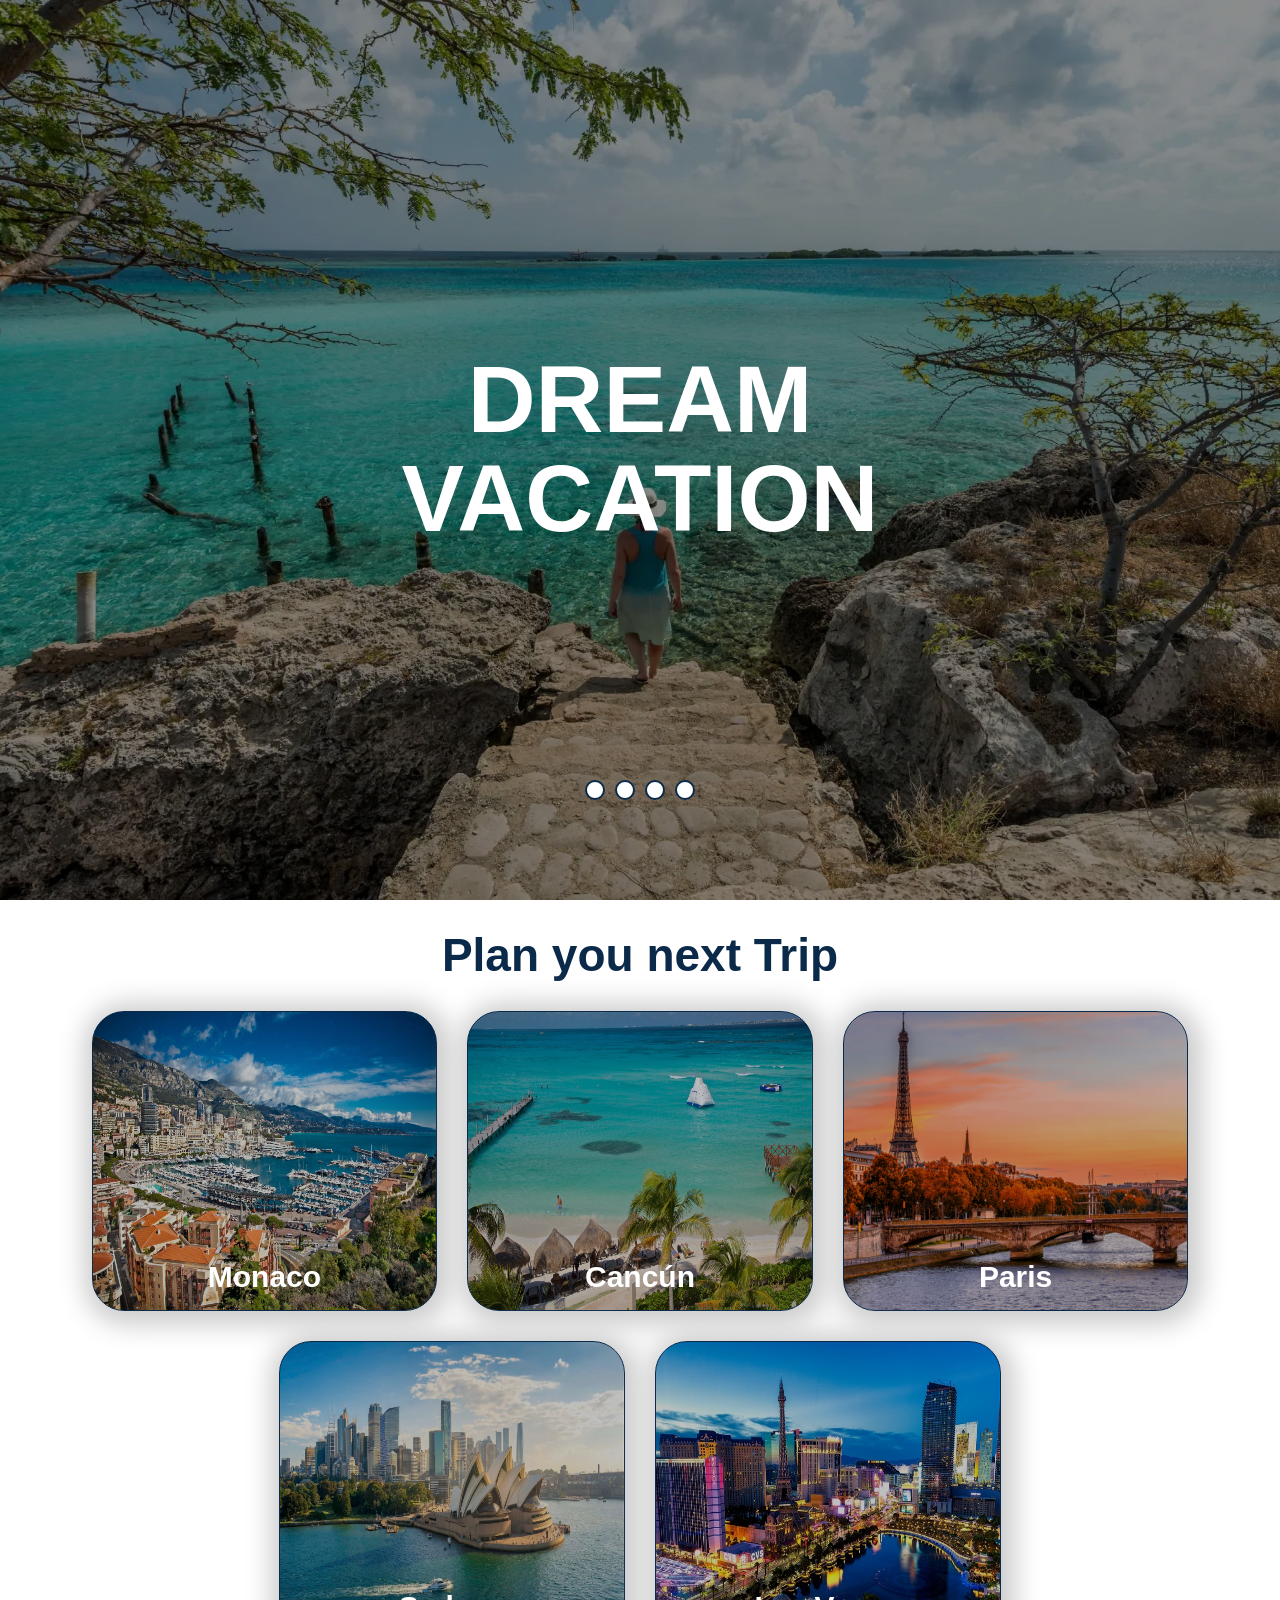
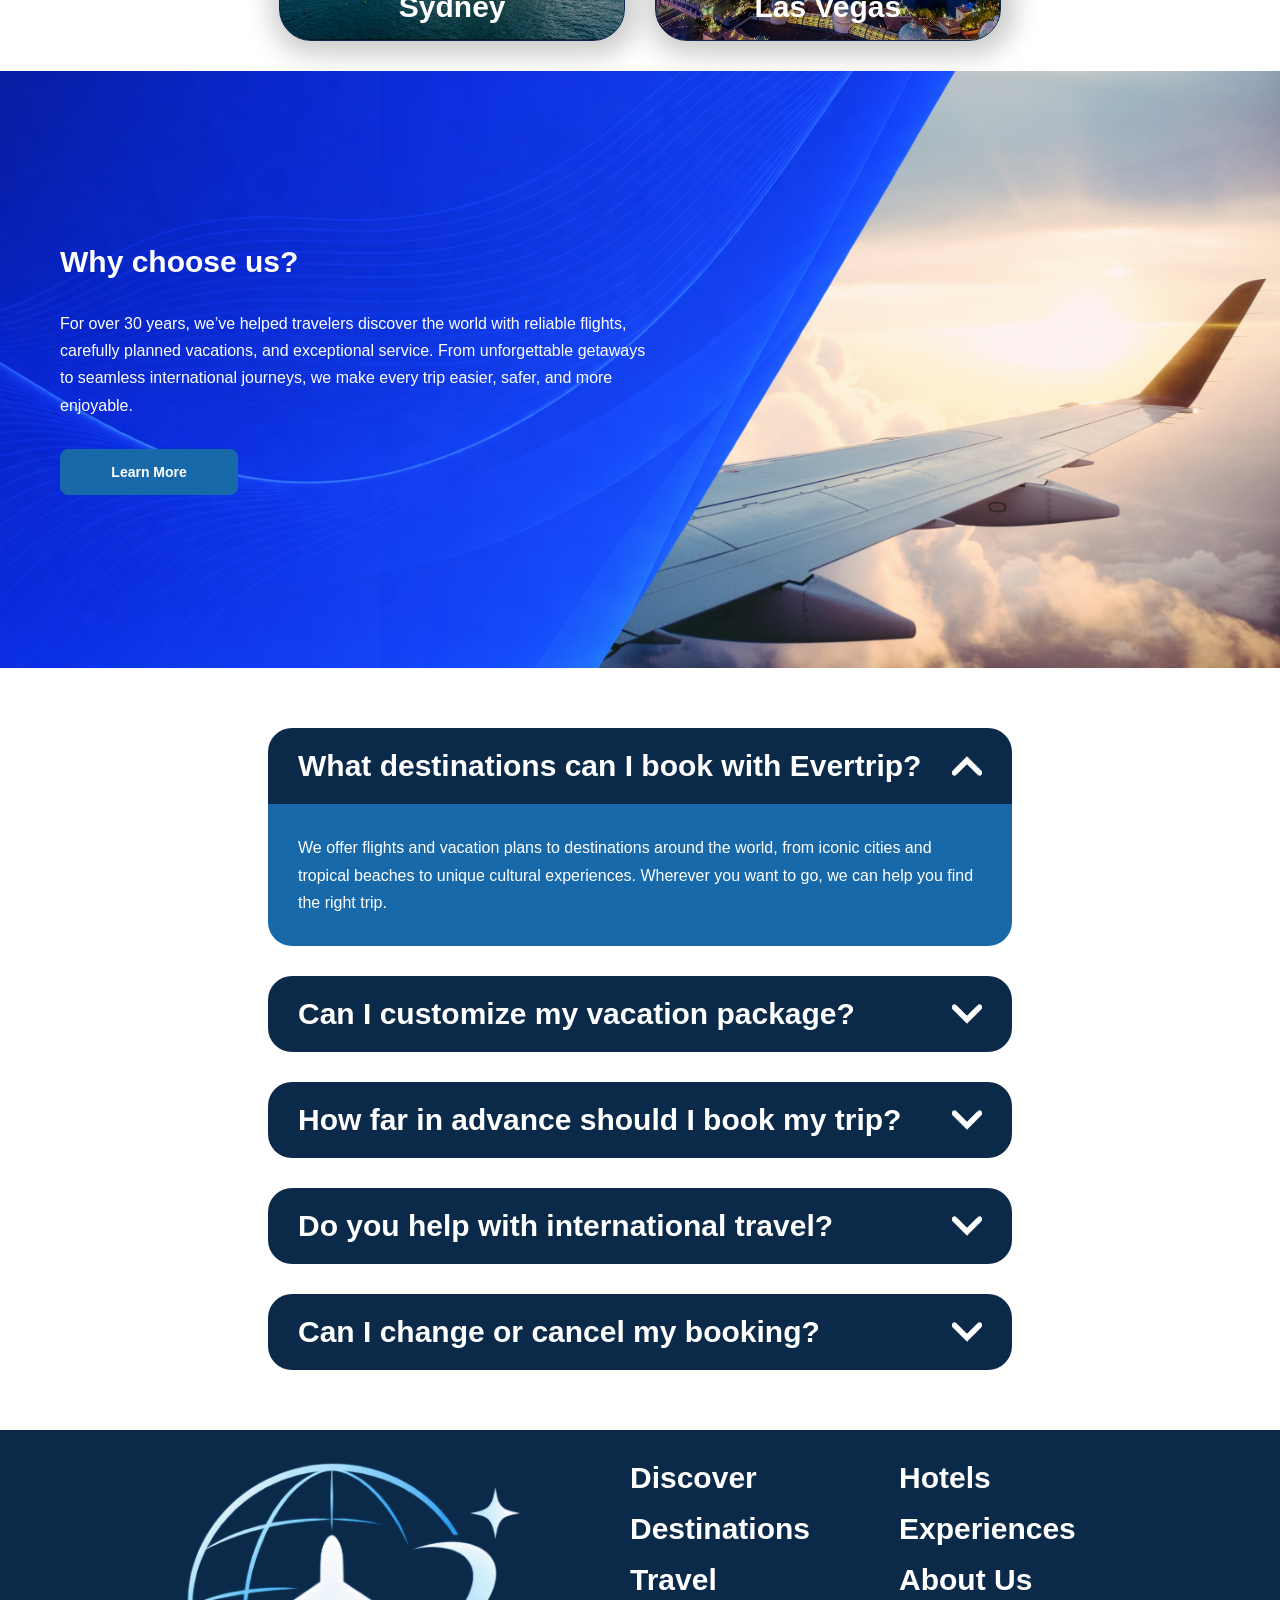
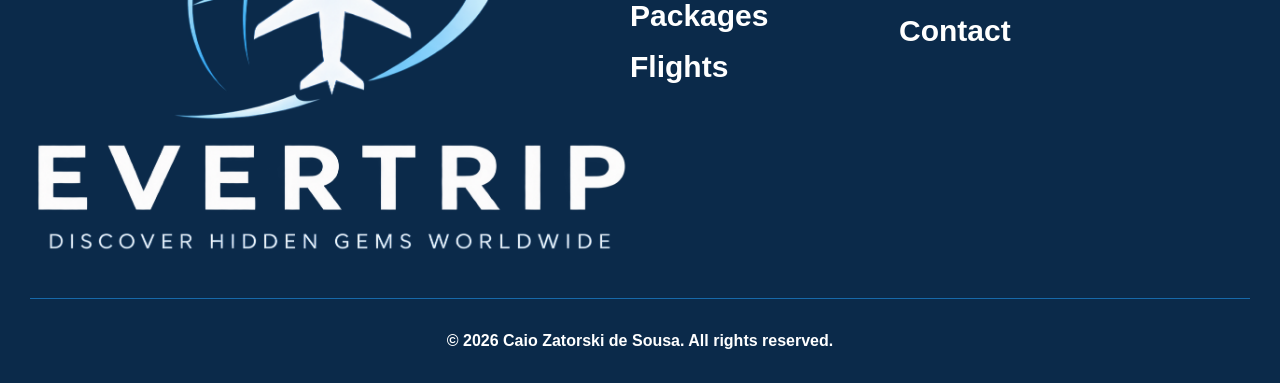
<file: Evertrip/index.html>
<!DOCTYPE html>
<html lang="en">
<head>
  <meta charset="UTF-8">
  <meta name="viewport" content="width=device-width, initial-scale=1.0">
  <title>Evertrip</title>
  <link rel="stylesheet" href="style/style.css">
  <link rel="stylesheet" href="style/home.css">
</head>
<body>

  <div class="hero-section">
      <div class="hero-content">
          <h1>Dream Vacation</h1>
      </div>
      <div class="slider_tabs">

          <input type="radio" name="slider" id="slider1" checked>
          <input type="radio" name="slider" id="slider2">
          <input type="radio" name="slider" id="slider3">
          <input type="radio" name="slider" id="slider4">

          <div class="hero_backgrounds">
              <div class="hero-slider-1"></div>
              <div class="hero-slider-2"></div>
              <div class="hero-slider-3"></div>
              <div class="hero-slider-4"></div>
              <div class="hero-slider-1"></div>
          </div>

          <div class="labels">
              <label for="slider1"></label>
              <label for="slider2"></label>
              <label for="slider3"></label>
              <label for="slider4"></label>
          </div>
      </div>
  </div>

  <main>
    <div class="next-trip-section">
        <h2>Plan you next Trip</h2>
        <div class="grid-section">
            <div class="content-box monaco">
                <a href="#">
                    <h3>Monaco</h3>
                </a>
            </div>
            <div class="content-box cancun">
                <a href="#">
                    <h3>Cancún</h3>
                </a>
            </div>
            <div class="content-box paris">
                <a href="#">
                    <h3>Paris</h3>
                </a>
            </div>
        </div>
        <div class="grid-section">
            <div class="content-box sydney">
                <a href="#">
                    <h3>Sydney</h3>
                </a>
            </div>
            <div class="content-box lasvegas">
                <a href="#">
                    <h3>Las Vegas</h3>
                </a>
            </div>
        </div>
    </div>
    <div class="blue-section">
        <div class="left-content">
            <div class="text-area">
                <h3>Why choose us?</h3>
                <p>For over 30 years, we’ve helped travelers discover the world 
                    with reliable flights, carefully planned vacations, and 
                    exceptional service. From unforgettable getaways to seamless 
                    international journeys, we make every trip easier, safer, and 
                    more enjoyable.
                </p>
                <button class="btn btn-primary">Learn More</button>
            </div>
        </div>
        <div class="right-content">
            <img src="/Evertrip/assets/airport.jpg">
        </div>
    </div>
  </main>

  <div class="faq-section">
        <div class="main-area-faq">

            <div class="faq-container">
                <div class="faq-heading">
                    <h3>What destinations can I book with Evertrip?</h3>
                    <img src="/Evertrip/assets/arrow-down.svg">
                </div>
                <div class="faq-content active">
                    <p>We offer flights and vacation plans to destinations around the world, 
                        from iconic cities and tropical beaches to unique cultural 
                        experiences. Wherever you want to go, we can help you find the 
                        right trip.
                    </p>
                </div>
            </div>

            <div class="faq-container">
                <div class="faq-heading">
                    <h3>Can I customize my vacation package?</h3>
                    <img src="/Evertrip/assets/arrow-down.svg">
                </div>
                <div class="faq-content">
                    <p>Absolutely. Our vacation plans can be tailored to fit your preferences, 
                        schedule, and budget. Choose your destination, activities, 
                        accommodation, and more to create a trip that feels right for 
                        you.
                    </p>
                </div>
            </div>

            <div class="faq-container">
                <div class="faq-heading">
                    <h3>How far in advance should I book my trip?</h3>
                    <img src="/Evertrip/assets/arrow-down.svg">
                </div>
                <div class="faq-content">
                    <p>We recommend booking as early as possible, especially for popular 
                        destinations and travel seasons. Planning ahead gives you more 
                        options and can help you find better prices and availability.
                    </p>
                </div>
            </div>

            <div class="faq-container">
                <div class="faq-heading">
                    <h3>Do you help with international travel?</h3>
                    <img src="/Evertrip/assets/arrow-down.svg">
                </div>
                <div class="faq-content">
                    <p>Yes. We can help you plan international trips, including flights, 
                        accommodations, and vacation packages. Our goal is to make 
                        traveling abroad as simple and stress-free as possible.
                    </p>
                </div>
            </div>

            <div class="faq-container">
                <div class="faq-heading">
                    <h3>Can I change or cancel my booking?</h3>
                    <img src="/Evertrip/assets/arrow-down.svg">
                </div>
                <div class="faq-content">
                    <p>Changes and cancellations depend on the specific flight, hotel, 
                        or package you booked. Our team can guide you through the 
                        available options and help you find the best solution for 
                        your trip.
                    </p>
                </div>
            </div>
        </div>
    </div>

    <footer>
            <div class="footer-main">
                <div class="left-content-footer">
                    <a href="#">
                        <img src="/Evertrip/assets/logo.png">
                    </a>
                </div>
                <div class="right-content-footer">
                    <div class="menu-footer">
                        <div>
                            <a href="#">
                                <h3>Discover</h3>
                            </a>
                            <a href="#">
                                <h3>Destinations</h3>
                            </a>
                            <a href="#">
                                <h3>Travel Packages</h3>
                            </a>
                            <a href="#">
                                <h3>Flights</h3>
                            </a>
                        </div>
                        <div>
                            <a href="#">
                                <h3>Hotels</h3>
                            </a>
                            <a href="#">
                                <h3>Experiences</h3>
                            </a>
                            <a href="#">
                                <h3>About Us</h3>
                            </a>
                            <a href="#">
                                <h3>Contact</h3>
                            </a>
                        </div>
                    </div>
                </div>
            </div>
            <div>
                <div class="span-line-footer"></div>
                <div class="copyright">
                    <h4>© 2026 Caio Zatorski de Sousa. All rights reserved.</h4>
                </div>
            </div>
        </footer>

  </div>

  
  <script src="/Evertrip/scripts/hero-carrosel.js"></script>
  <script src="/Evertrip/scripts/faq.js"></script>

</body>
</html>
</file>
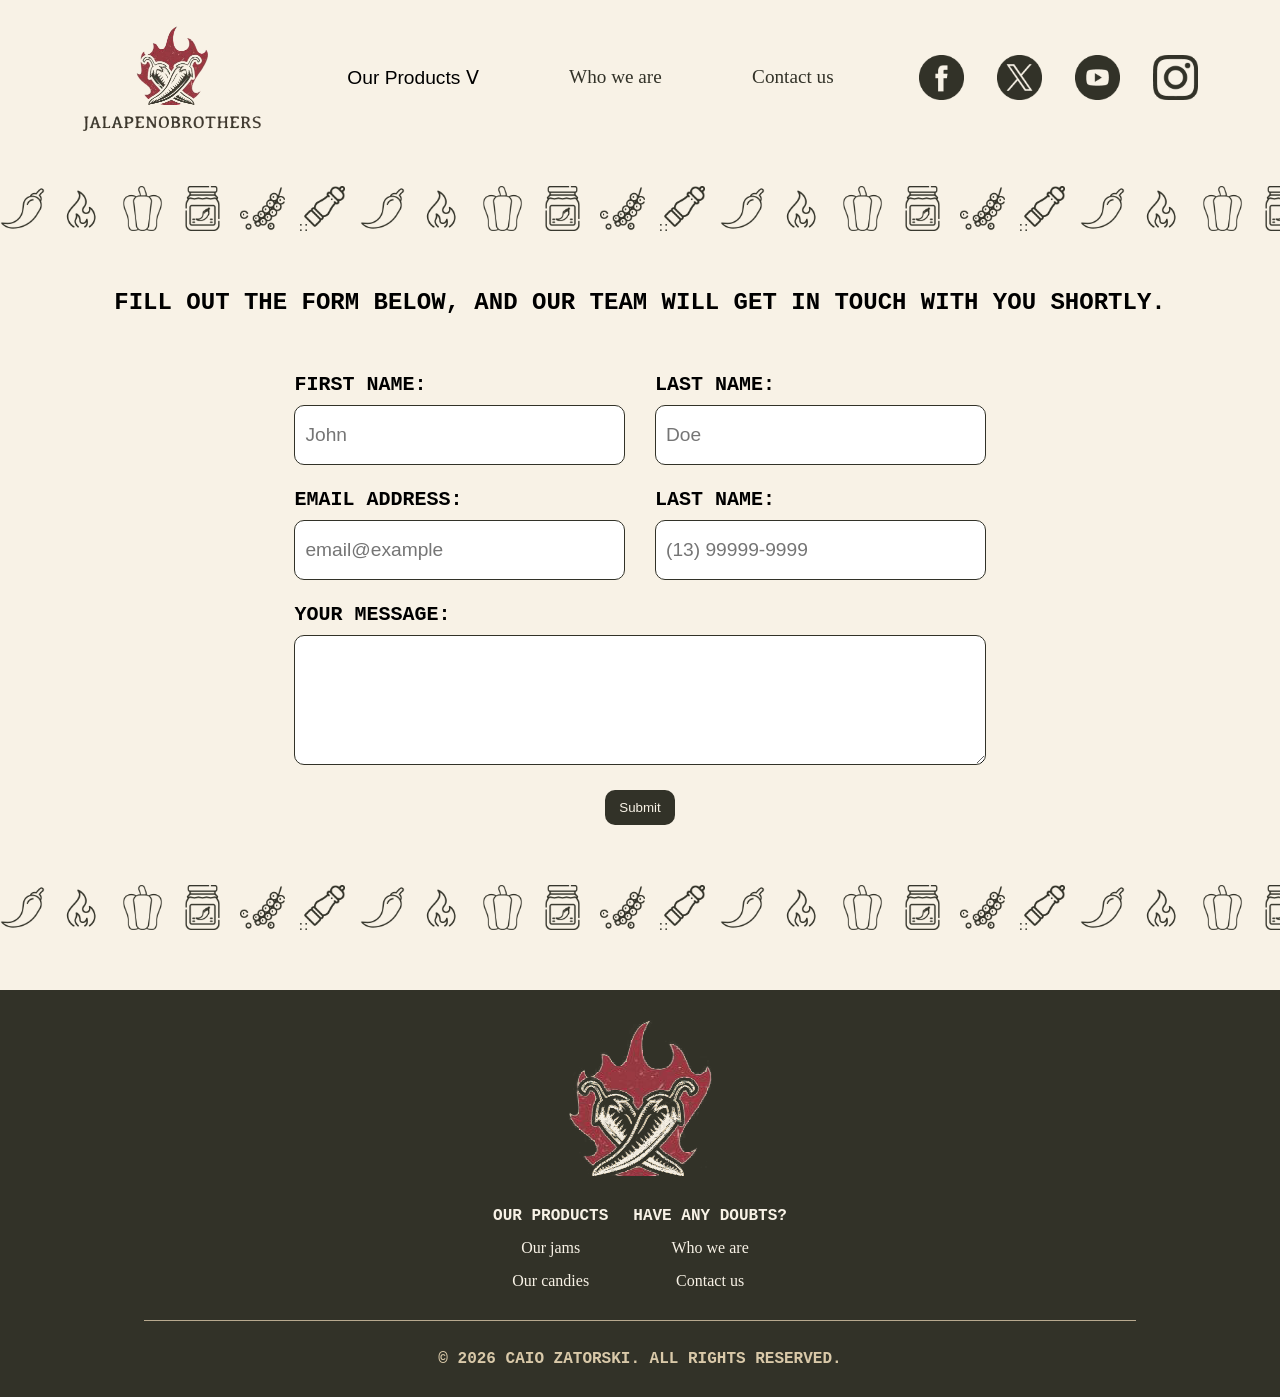
<file: JalapenoBrothers/contact.html>
<!DOCTYPE html>
<html lang="en">
<head>
  <meta charset="UTF-8">
  <meta name="viewport" content="width=device-width, initial-scale=1.0">
  <title>Contact us</title>
  <link rel="stylesheet" href="./style/style.css">
  <link rel="stylesheet" href="./style/contact.css">
</head>
<body>
  
  <header>
    <div class="header-content">
      <a href="index.html">
        <img class="logo" src="assets/Logos/LogoTransparent.png">
      </a>
      <div class="header-menu">
        <div class="dropdown">
          <button>Our Products ᐯ</button>
          <div class="dropdown-content">
            <a href="./Products/jam.html">Our jams</a>
            <a href="./Products/candies.html">Our candies</a>
          </div>
        </div>
        <a href="who-we-are.html">Who we are</a>
        <a href="contact.html">Contact us</a>
      </div>
      <div class="social-media-menu header">
        <a class="social-icon" href="#">
          <img src="assets/social-media/facebook.png">
        </a>
        <a class="social-icon" href="#">
          <img src="assets/social-media/twitter.png">
        </a>
        <a class="social-icon" href="#">
          <img src="assets/social-media/youtube.png">
        </a>
        <a class="social-icon" href="#">
          <img src="assets/social-media/instagram.png">
        </a>
      </div>
    </div>
  </header>

  <main>
    <div class="image-gallery">
      <img src="assets/icon-gallery/chili-pepper.png">
      <img src="assets/icon-gallery/fire.png">
      <img src="assets/icon-gallery/red-pepper.png">
      <img src="assets/icon-gallery/jam.png">
      <img src="assets/icon-gallery/pepper.png">
      <img src="assets/icon-gallery/pepperSpray.png">
      <img src="assets/icon-gallery/chili-pepper.png">
      <img src="assets/icon-gallery/fire.png">
      <img src="assets/icon-gallery/red-pepper.png">
      <img src="assets/icon-gallery/jam.png">
      <img src="assets/icon-gallery/pepper.png">
      <img src="assets/icon-gallery/pepperSpray.png">
      <img src="assets/icon-gallery/chili-pepper.png">
      <img src="assets/icon-gallery/fire.png">
      <img src="assets/icon-gallery/red-pepper.png">
      <img src="assets/icon-gallery/jam.png">
      <img src="assets/icon-gallery/pepper.png">
      <img src="assets/icon-gallery/pepperSpray.png">
      <img src="assets/icon-gallery/chili-pepper.png">
      <img src="assets/icon-gallery/fire.png">
      <img src="assets/icon-gallery/red-pepper.png">
      <img src="assets/icon-gallery/jam.png">
      <img src="assets/icon-gallery/pepper.png">
      <img src="assets/icon-gallery/pepperSpray.png">
      <img src="assets/icon-gallery/chili-pepper.png">
      <img src="assets/icon-gallery/fire.png">
      <img src="assets/icon-gallery/red-pepper.png">
      <img src="assets/icon-gallery/jam.png">
      <img src="assets/icon-gallery/pepper.png">
      <img src="assets/icon-gallery/pepperSpray.png">
      <img src="assets/icon-gallery/chili-pepper.png">
      <img src="assets/icon-gallery/fire.png">
      <img src="assets/icon-gallery/red-pepper.png">
      <img src="assets/icon-gallery/jam.png">
      <img src="assets/icon-gallery/pepper.png">
      <img src="assets/icon-gallery/pepperSpray.png">
    </div>
    <h4>Fill out the form below, and our team will get in touch with you shortly.</h4>
    <div class="form-area">
      <form>
        <div class="form-row">
          <div class="info 1">
            <label for="fname">
              <h5>First name: </h5>
            </label>
            <input type="text" id="fname" placeholder="John">
          </div>
          <div class="info 2">
            <label for="lname">
              <h5>Last Name: </h5>
            </label>
            <input type="text" id="lname" placeholder="Doe">
          </div>
        </div>
        <div class="form-row">
          <div class="info 3">
            <label for="email">
              <h5>Email Address: </h5>
            </label>
            <input type="email" id="email" placeholder="email@example">
          </div>
          <div class="info 4">
            <label for="phone">
              <h5>Last Name: </h5>
            </label>
            <input type="tel" id="phone" placeholder="(13) 99999-9999">
          </div>
        </div>
        <div class="form-row">
          <div class="info 5">
            <label for="message">
              <h5>Your Message: </h5>
            </label>
            <textarea id="message"></textarea>
          </div>
        </div>
        <input type="submit" id="submit" value="Submit">
      </form>
    </div>
    <div class="image-gallery reverse">
      <img src="assets/icon-gallery/chili-pepper.png">
      <img src="assets/icon-gallery/fire.png">
      <img src="assets/icon-gallery/red-pepper.png">
      <img src="assets/icon-gallery/jam.png">
      <img src="assets/icon-gallery/pepper.png">
      <img src="assets/icon-gallery/pepperSpray.png">
      <img src="assets/icon-gallery/chili-pepper.png">
      <img src="assets/icon-gallery/fire.png">
      <img src="assets/icon-gallery/red-pepper.png">
      <img src="assets/icon-gallery/jam.png">
      <img src="assets/icon-gallery/pepper.png">
      <img src="assets/icon-gallery/pepperSpray.png">
      <img src="assets/icon-gallery/chili-pepper.png">
      <img src="assets/icon-gallery/fire.png">
      <img src="assets/icon-gallery/red-pepper.png">
      <img src="assets/icon-gallery/jam.png">
      <img src="assets/icon-gallery/pepper.png">
      <img src="assets/icon-gallery/pepperSpray.png">
      <img src="assets/icon-gallery/chili-pepper.png">
      <img src="assets/icon-gallery/fire.png">
      <img src="assets/icon-gallery/red-pepper.png">
      <img src="assets/icon-gallery/jam.png">
      <img src="assets/icon-gallery/pepper.png">
      <img src="assets/icon-gallery/pepperSpray.png">
      <img src="assets/icon-gallery/chili-pepper.png">
      <img src="assets/icon-gallery/fire.png">
      <img src="assets/icon-gallery/red-pepper.png">
      <img src="assets/icon-gallery/jam.png">
      <img src="assets/icon-gallery/pepper.png">
      <img src="assets/icon-gallery/pepperSpray.png">
      <img src="assets/icon-gallery/chili-pepper.png">
      <img src="assets/icon-gallery/fire.png">
      <img src="assets/icon-gallery/red-pepper.png">
      <img src="assets/icon-gallery/jam.png">
      <img src="assets/icon-gallery/pepper.png">
      <img src="assets/icon-gallery/pepperSpray.png">
    </div>
  </main>

  <footer>
    <a href="index.html">
      <img class="logo" src="assets/Logos/LogoIconAlt.png">
    </a>
    <div class="social-media-menu footer">
        <a class="social-icon" href="#">
          <img src="assets/social-media/facebookAlt.png">
        </a>
        <a class="social-icon" href="#">
          <img src="assets/social-media/twitterAlt.png">
        </a>
        <a class="social-icon" href="#">
          <img src="assets/social-media/youtubeAlt.png">
        </a>
        <a class="social-icon" href="#">
          <img src="assets/social-media/instagramAlt.png">
        </a>
      </div>
    <div class="footer-content">
      <div class="menu 1">
        <h6>Our Products</h6>
        <a href="./Products/jam.html">Our jams</a>
        <a href="./Products/candies.html">Our candies</a>
      </div>
      <div class="menu 2">
        <h6>Have any doubts?</h6>
        <a href="./who-we-are.html">Who we are</a>
        <a href="./contact.html">Contact us</a>
      </div>
    </div>
    <div class="span-line"></div>
    <h6>© 2026 Caio Zatorski. All rights reserved.</h6>
  </footer>

  <script src="js/index.js"></script>

</body>
</html>
</file>
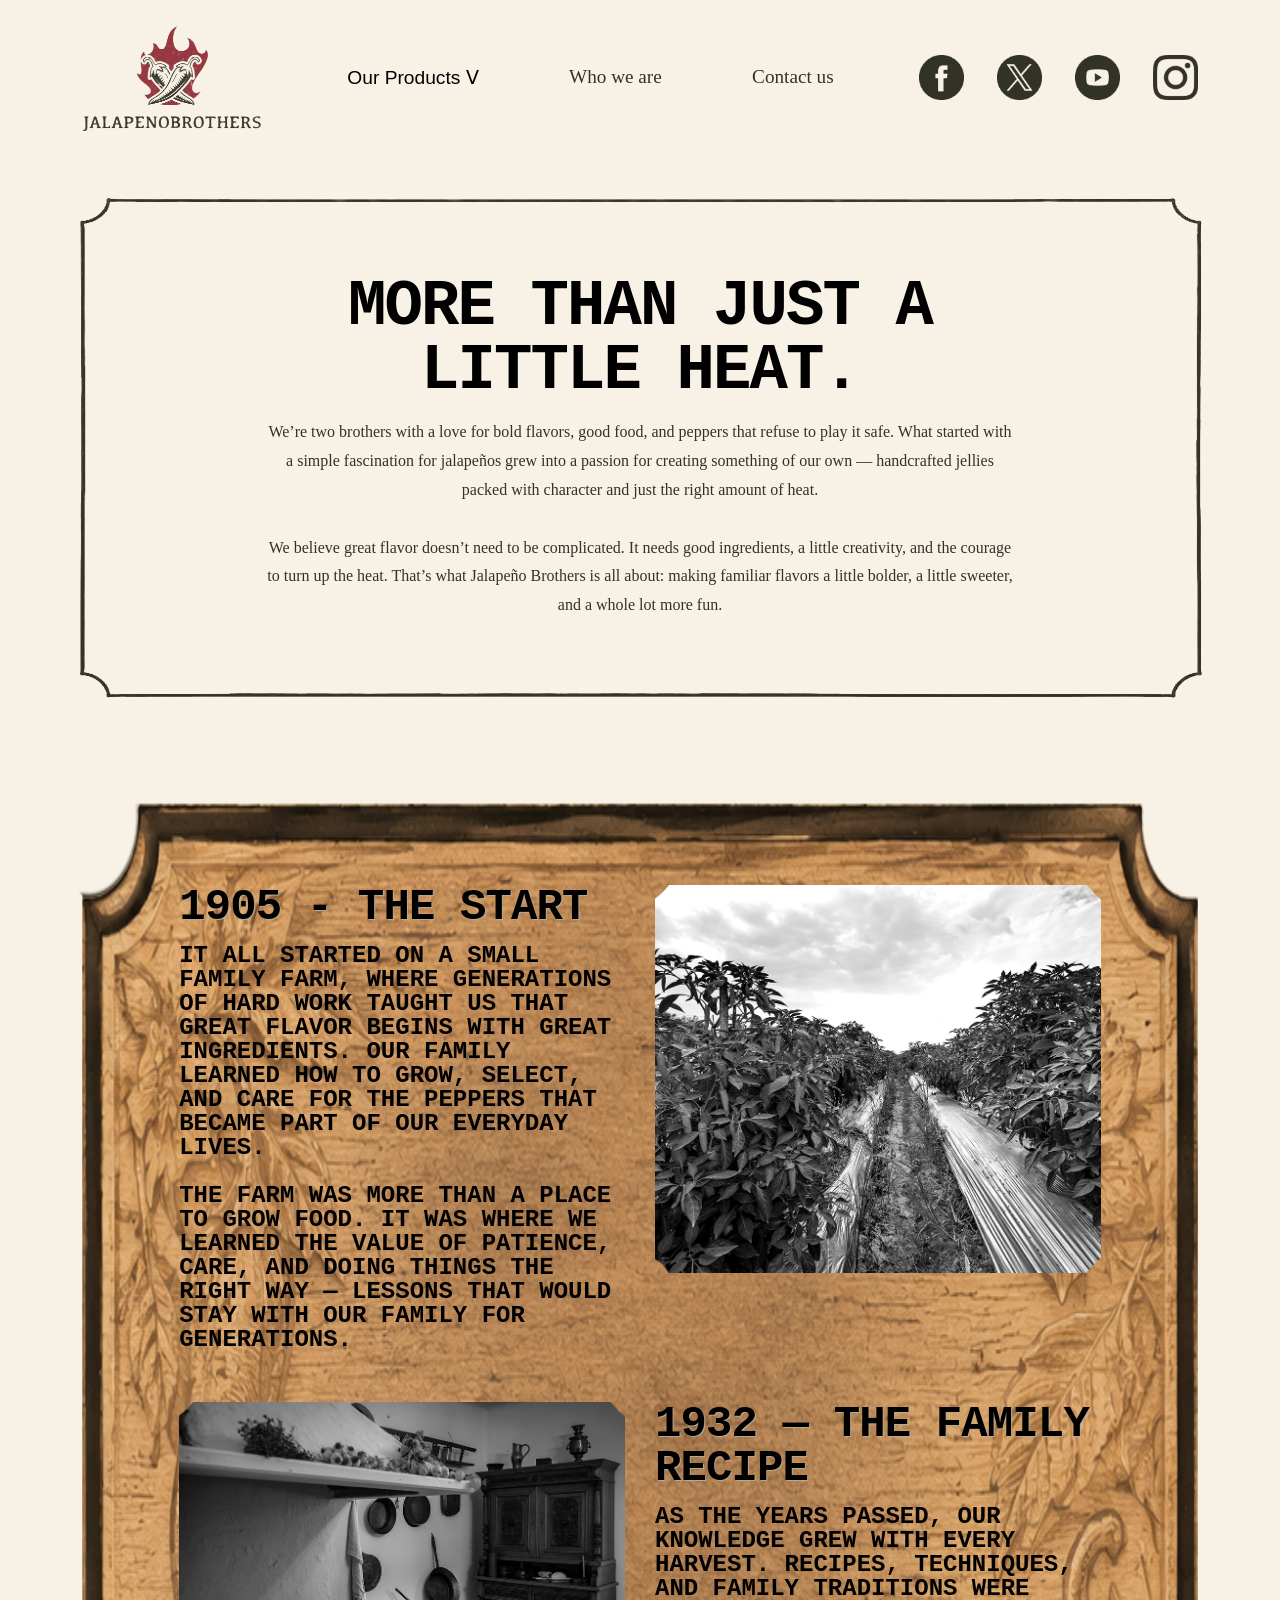
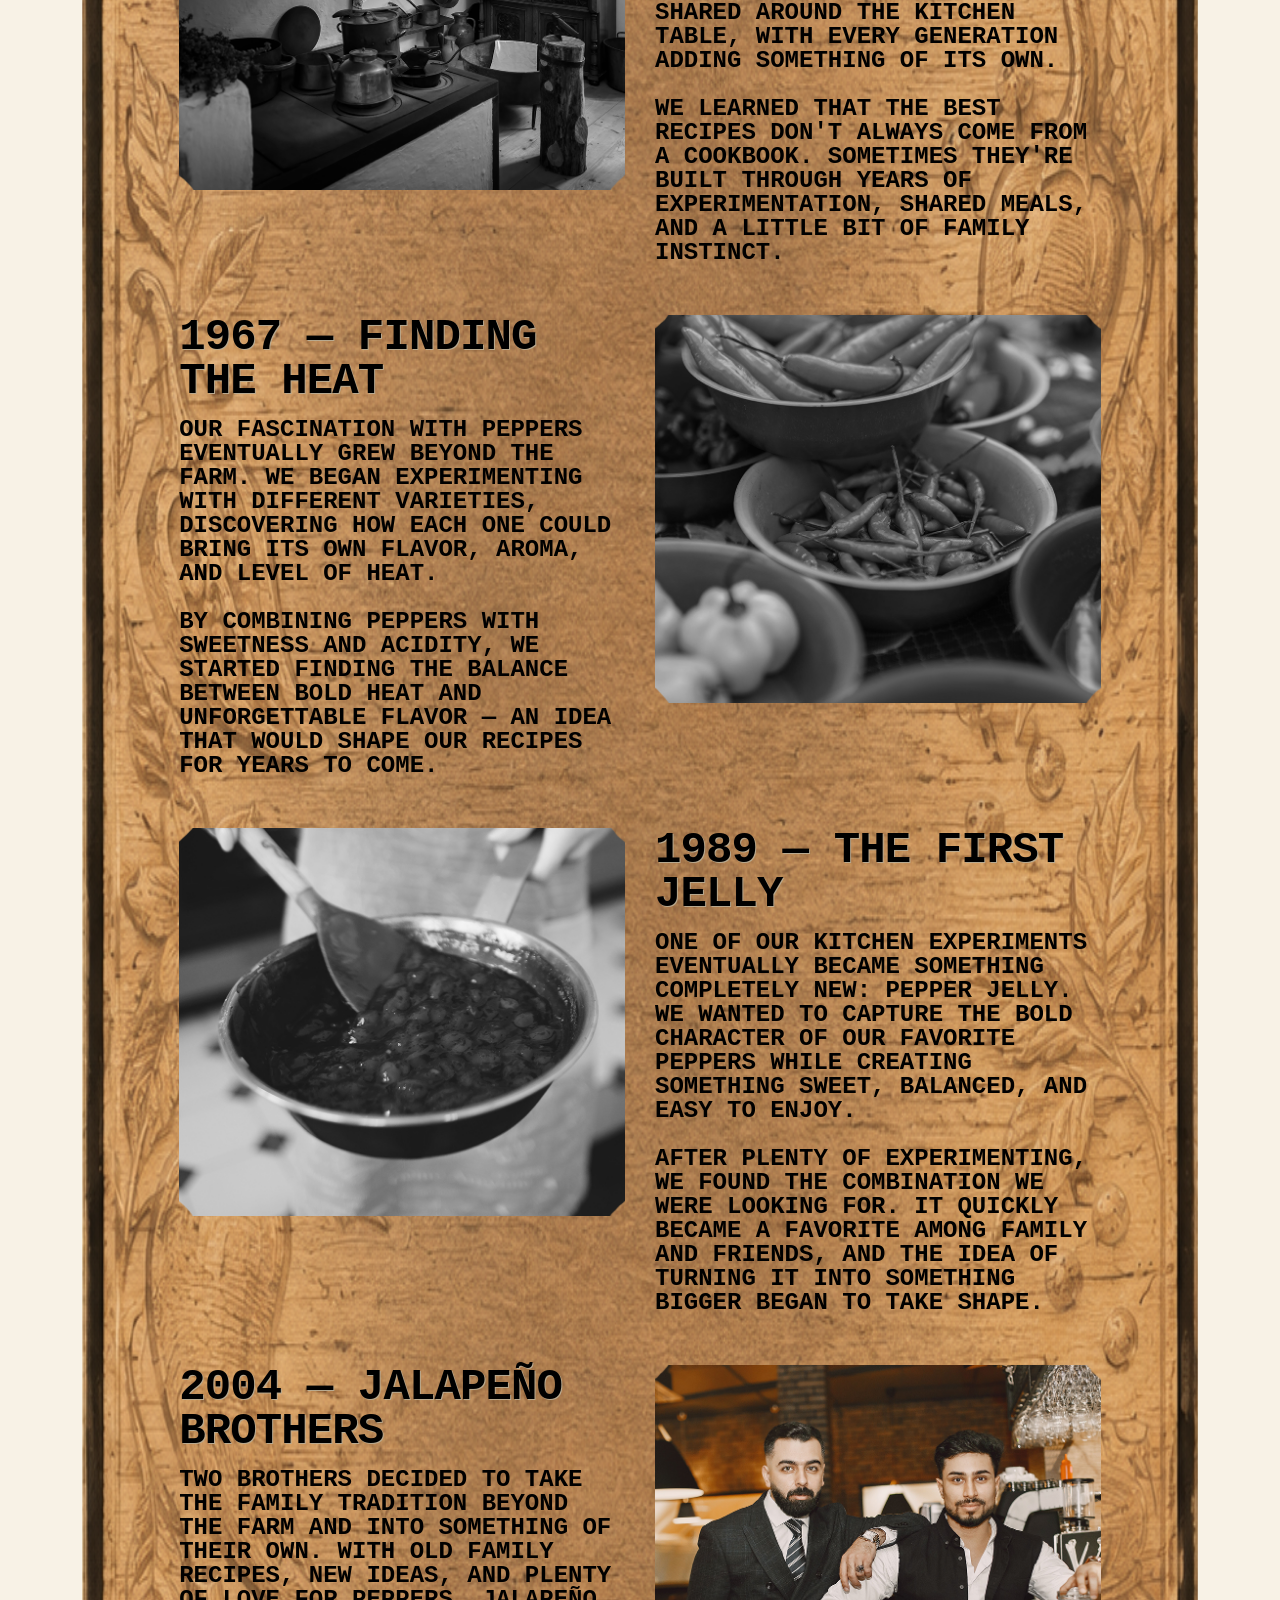
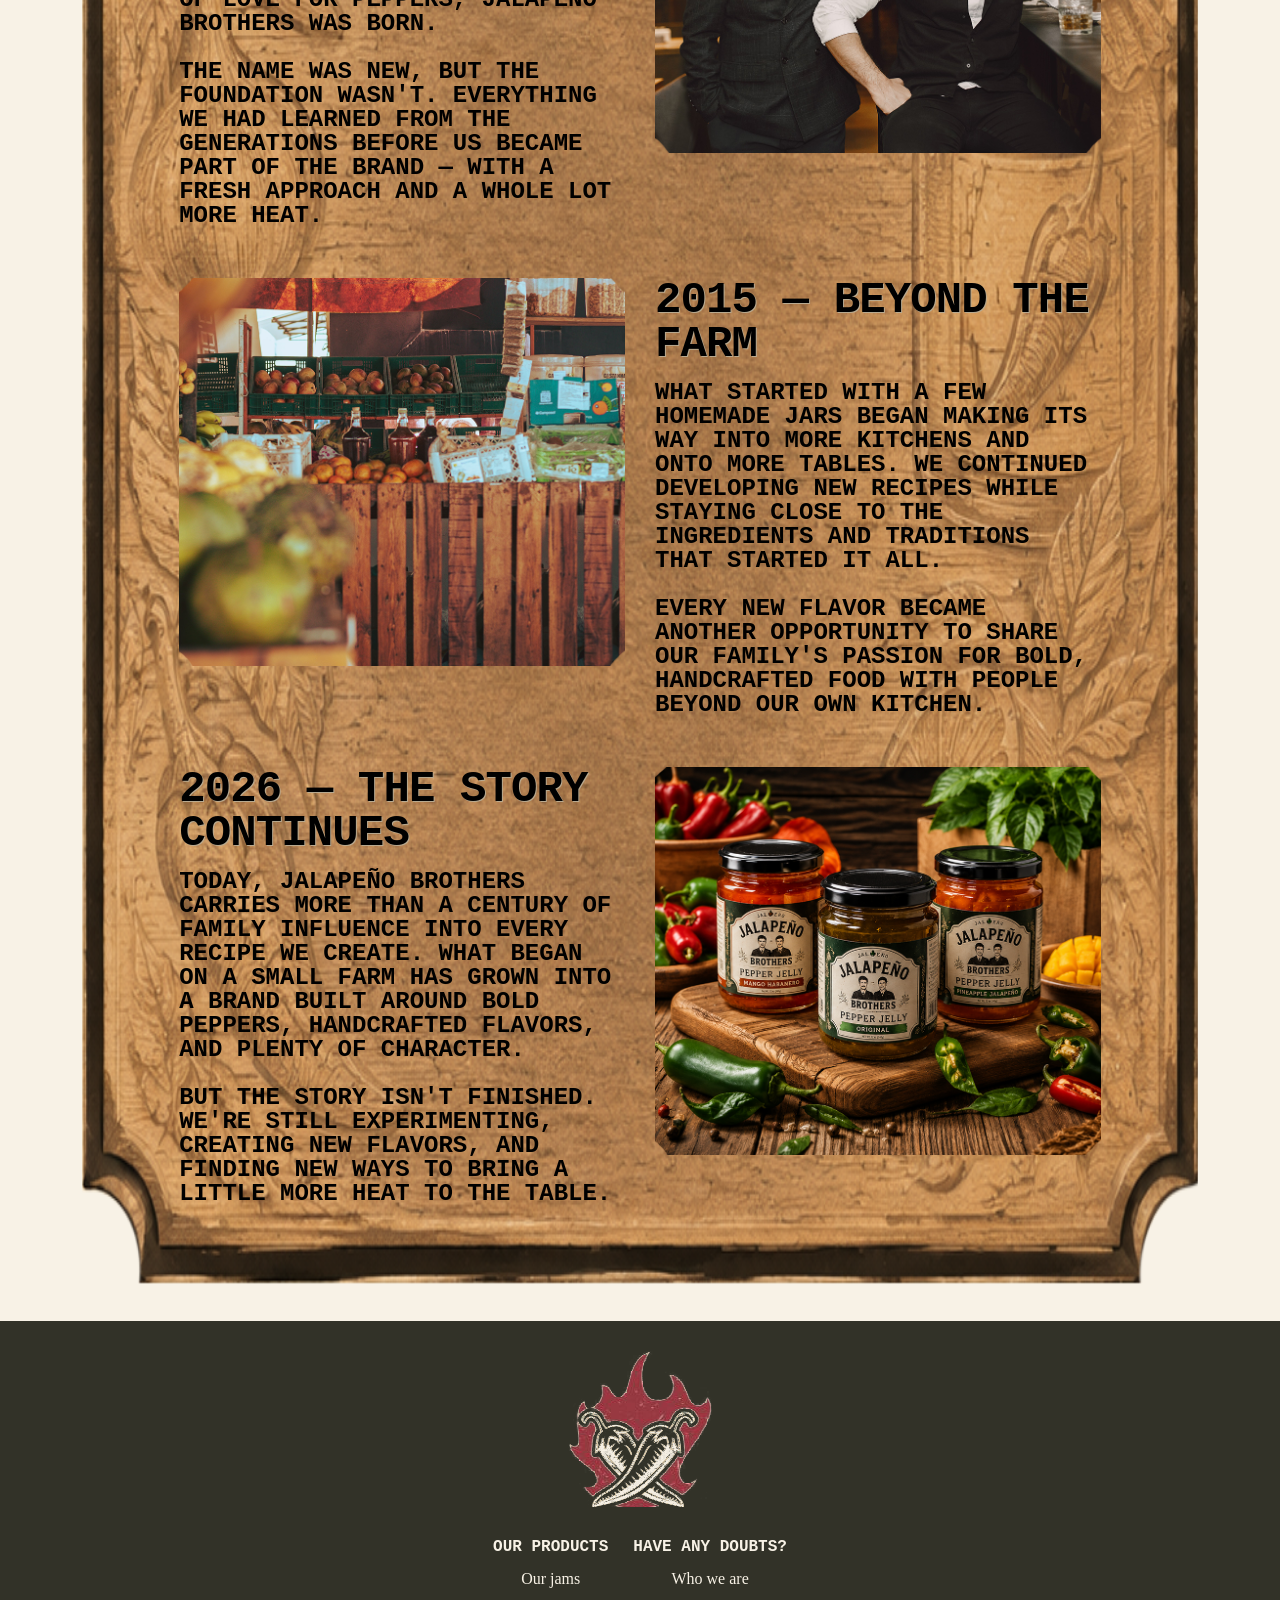
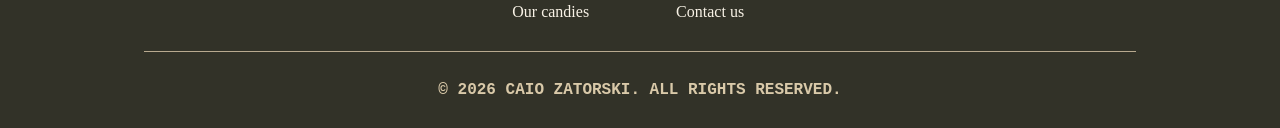
<file: JalapenoBrothers/who-we-are.html>
<!DOCTYPE html>
<html lang="en">
<head>
  <meta charset="UTF-8">
  <meta name="viewport" content="width=device-width, initial-scale=1.0">
  <title>Who we are</title>
  <link rel="stylesheet" href="./style/style.css">
  <link rel="stylesheet" href="./style/whoweare.css">
</head>
<body>
  <header>
    <div class="header-content">
      <a href="index.html">
        <img class="logo" src="assets/Logos/LogoTransparent.png">
      </a>
      <div class="header-menu">
        <div class="dropdown">
          <button>Our Products ᐯ</button>
          <div class="dropdown-content">
            <a href="./Products/jam.html">Our jams</a>
            <a href="./Products/candies.html">Our candies</a>
          </div>
        </div>
        <a href="who-we-are.html">Who we are</a>
        <a href="contact.html">Contact us</a>
      </div>
      <div class="social-media-menu header">
        <a class="social-icon" href="#">
          <img src="assets/social-media/facebook.png">
        </a>
        <a class="social-icon" href="#">
          <img src="assets/social-media/twitter.png">
        </a>
        <a class="social-icon" href="#">
          <img src="assets/social-media/youtube.png">
        </a>
        <a class="social-icon" href="#">
          <img src="assets/social-media/instagram.png">
        </a>
      </div>
    </div>
  </header>

  <div class="hero-section">
    <div class="hero-content">
      <div class="hero-text">
        <h2>
          MORE THAN JUST A<br>LITTLE HEAT.
        </h2>
        <p>
          We’re two brothers with a love for bold flavors, good food, 
          and peppers that refuse to play it safe. What started with a simple 
          fascination for jalapeños grew into a passion for creating something 
          of our own — handcrafted jellies packed with character and just the right 
          amount of heat.<br><br>
          We believe great flavor doesn’t need to be complicated. It needs good 
          ingredients, a little creativity, and the courage to turn up the heat. 
          That’s what Jalapeño Brothers is all about: making familiar flavors a little 
          bolder, a little sweeter, and a whole lot more fun.
        </p>
      </div>
    </div>
  </div>

  <main>
    <div class="content-area">
      <div class="text-area">
        <h3>1905 - The Start</h3>
        <h4>
          It all started on a small family farm, where generations of hard work 
          taught us that great flavor begins with great ingredients. Our family 
          learned how to grow, select, and care for the peppers that became part 
          of our everyday lives.<br><br>The farm was more than a place to grow food. 
          It was where we learned the value of patience, care, and doing things the 
          right way — lessons that would stay with our family for generations.
        </h4>
      </div>
      <div class="image-area">
        <img src="assets/who-we-are/PepperFarm.png">
      </div>
    </div>
    <div class="content-area reverse">
      <div class="text-area">
        <h3>1932 — The Family Recipe</h3>
        <h4>
          As the years passed, our knowledge grew with every harvest. Recipes, 
          techniques, and family traditions were shared around the kitchen table, 
          with every generation adding something of its own.<br><br>We learned that 
          the best recipes don't always come from a cookbook. Sometimes they're built 
          through years of experimentation, shared meals, and a little bit of family 
          instinct.
        </h4>
      </div>
      <div class="image-area">
        <img src="assets/who-we-are/familycooking.png">
      </div>
    </div>
    <div class="content-area">
      <div class="text-area">
        <h3>1967 — Finding the Heat</h3>
        <h4>
          Our fascination with peppers eventually grew beyond the farm. We began 
          experimenting with different varieties, discovering how each one could 
          bring its own flavor, aroma, and level of heat.<br><br>By combining peppers 
          with sweetness and acidity, we started finding the balance between bold heat 
          and unforgettable flavor — an idea that would shape our recipes for years to come.
        </h4>
      </div>
      <div class="image-area">
        <img src="assets/who-we-are/PepperVariations.png">
      </div>
    </div>
    <div class="content-area reverse">
      <div class="text-area">
        <h3>1989 — The First Jelly</h3>
        <h4>
          One of our kitchen experiments eventually became something completely 
          new: pepper jelly. We wanted to capture the bold character of our favorite 
          peppers while creating something sweet, balanced, and easy to enjoy.<br><br>
          After plenty of experimenting, we found the combination we were looking for. 
          It quickly became a favorite among family and friends, and the idea of 
          turning it into something bigger began to take shape.
        </h4>
      </div>
      <div class="image-area">
        <img src="assets/who-we-are/FirstJelly.png">
      </div>
    </div>
    <div class="content-area">
      <div class="text-area">
        <h3>2004 — Jalapeño Brothers</h3>
        <h4>
          Two brothers decided to take the family tradition beyond the farm and into 
          something of their own. With old family recipes, new ideas, and plenty of 
          love for peppers, Jalapeño Brothers was born.<br><br>The name was new, but 
          the foundation wasn't. Everything we had learned from the generations 
          before us became part of the brand — with a fresh approach and a whole 
          lot more heat.
        </h4>
      </div>
      <div class="image-area">
        <img src="assets/who-we-are/BrothersImage.png">
      </div>
    </div>
    <div class="content-area reverse">
      <div class="text-area">
        <h3>2015 — Beyond the Farm</h3>
        <h4>
          What started with a few homemade jars began making its way into more 
          kitchens and onto more tables. We continued developing new recipes while 
          staying close to the ingredients and traditions that started it all.<br><br>
          Every new flavor became another opportunity to share our family's passion 
          for bold, handcrafted food with people beyond our own kitchen.
        </h4>
      </div>
      <div class="image-area">
        <img src="assets/who-we-are/FirstBussiness.png">
      </div>
    </div>
    <div class="content-area">
      <div class="text-area">
        <h3>2026 — The Story Continues</h3>
        <h4>
          Today, Jalapeño Brothers carries more than a century of family influence 
          into every recipe we create. What began on a small farm has grown into 
          a brand built around bold peppers, handcrafted flavors, and plenty of 
          character.<br><br>But the story isn't finished. We're still experimenting, 
          creating new flavors, and finding new ways to bring a little more heat to 
          the table.
        </h4>
      </div>
      <div class="image-area">
        <img src="assets/who-we-are/FinalJam.png">
      </div>
    </div>
  </main>

  <footer>
    <a href="index.html">
      <img class="logo" src="assets/Logos/LogoIconAlt.png">
    </a>
    <div class="social-media-menu footer">
        <a class="social-icon" href="#">
          <img src="assets/social-media/facebookAlt.png">
        </a>
        <a class="social-icon" href="#">
          <img src="assets/social-media/twitterAlt.png">
        </a>
        <a class="social-icon" href="#">
          <img src="assets/social-media/youtubeAlt.png">
        </a>
        <a class="social-icon" href="#">
          <img src="assets/social-media/instagramAlt.png">
        </a>
      </div>
    <div class="footer-content">
      <div class="menu 1">
        <h6>Our Products</h6>
        <a href="./Products/jam.html">Our jams</a>
        <a href="./Products/candies.html">Our candies</a>
      </div>
      <div class="menu 2">
        <h6>Have any doubts?</h6>
        <a href="./who-we-are.html">Who we are</a>
        <a href="./contact.html">Contact us</a>
      </div>
    </div>
    <div class="span-line"></div>
    <h6>© 2026 Caio Zatorski. All rights reserved.</h6>
  </footer>

  <script src="js/index.js"></script>

</body>
</html>
</file>
<file: Evertrip/style/style.css>
:root {

    /* =====================================================
       01. COLORS
       ===================================================== */

    /* Brand Colors */
    --color-navy: #0B2A4A;
    --color-blue: #1769AA;
    --color-sky: #5CB8E6;
    --color-ice: #EAF4FB;

    /* Neutral Colors */
    --color-white: #FFFFFF;
    --color-gray: #667085;
    --color-light-gray: #F5F7FA;

    /* Text */
    --color-text: #0B2A4A;
    --color-text-secondary: #667085;


    /* =====================================================
       02. TYPOGRAPHY
       ===================================================== */

    --font-primary: "Plus Jakarta Sans", sans-serif;
    --font-display: "DM Serif Display", serif;

    /* Font Sizes */
    --fs-xs: 13px;
    --fs-sm: 14px;
    --fs-body: 16px;
    --fs-lg: 18px;

    --fs-h3: 30px;
    --fs-h2: 46px;
    --fs-h1: 64px;
    --fs-hero: 82px;

    /* Line Heights */
    --lh-tight: 1.05;
    --lh-normal: 1.5;
    --lh-relaxed: 1.7;


    /* =====================================================
       03. SPACING
       ===================================================== */

    --space-xs: 8px;
    --space-sm: 16px;
    --space-md: 24px;
    --space-lg: 40px;
    --space-xl: 64px;
    --space-2xl: 96px;
    --space-3xl: 128px;


    /* =====================================================
       04. LAYOUT
       ===================================================== */

    --container: 1280px;
    --container-padding: 32px;


    /* =====================================================
       05. BORDER RADIUS
       ===================================================== */

    --radius-sm: 6px;
    --radius-md: 8px;
    --radius-lg: 12px;


    /* =====================================================
       06. TRANSITIONS
       ===================================================== */

    --transition-fast: 0.2s ease;
    --transition-normal: 0.3s ease;
}


/* =========================================================
   07. GLOBAL RESET
   ========================================================= */

* {
    box-sizing: border-box;
    margin: 0;
    padding: 0;
}

html {
    scroll-behavior: smooth;
}

body {
    font-family: var(--font-primary);
    font-size: var(--fs-body);
    line-height: var(--lh-normal);
    color: var(--color-text);
    background: var(--color-white);
}

img {
    display: block;
    width: 100%;
    height: auto;
}

a {
    color: inherit;
    text-decoration: none;
}


/* =========================================================
   08. TYPOGRAPHY
   ========================================================= */

h1,
h2,
h3 {
    color: var(--color-navy);
    font-weight: 700;
}

h1 {
    font-size: var(--fs-h1);
    line-height: var(--lh-tight);
}

h2 {
    font-size: var(--fs-h2);
    line-height: 1.1;
}

h3 {
    font-size: var(--fs-h3);
    line-height: 1.2;
}

.display-title {
    font-family: var(--font-display);
    font-weight: 400;
    line-height: var(--lh-tight);
}

p {
    color: var(--color-text-secondary);
    line-height: var(--lh-relaxed);
}


/* =========================================================
   09. CONTAINER
   ========================================================= */

.container {
    width: min(
        100% - (var(--container-padding) * 2),
        var(--container)
    );

    margin-inline: auto;
}


/* =========================================================
   10. BUTTONS
   ========================================================= */

.btn {
    display: inline-flex;
    align-items: center;
    justify-content: center;
    gap: 8px;

    padding: 14px 24px;

    font-family: var(--font-primary);
    font-size: var(--fs-sm);
    font-weight: 600;

    border-radius: var(--radius-md);

    cursor: pointer;

    transition:
        background-color var(--transition-normal),
        color var(--transition-normal),
        border-color var(--transition-normal),
        transform var(--transition-normal);
}

.btn:hover {
    transform: translateY(-2px);
}


/* Primary */

.btn-primary {
    color: var(--color-white);
    background: var(--color-blue);
    border: 1px solid var(--color-blue);
}

.btn-primary:hover {
    background: var(--color-navy);
    border-color: var(--color-navy);
}


/* Secondary */

.btn-secondary {
    color: var(--color-navy);
    background: transparent;
    border: 1px solid var(--color-navy);
}

.btn-secondary:hover {
    color: var(--color-white);
    background: var(--color-navy);
}
</file>
<file: Evertrip/style/home.css>
.hero-section{
  height: 100vh;
  width: 100%;
  position: relative;
  overflow: hidden;
}

.labels label.active {
  width: 60px;
  background-color: var(--color-navy);
}
.slider_tabs input{
  display: none;
}

.slider_tabs {
  height: 100%;
}

.labels{
  display: flex;
  gap: 10px;
  position: absolute;
  bottom: 10%;
  left: 50%;
  transform: translate(-50%, -50%);
  z-index: 10;
}

.labels label{
  height: 20px;
  width: 20px;
  border-radius: 10px;
  transition: all .4s ease-in-out;
  cursor: pointer;
  background-color: var(--color-white);
  border: 2px solid var(--color-navy);
  box-shadow: 0px 10px 15px -3px rgba(0,0,0,0.1);
}

.hero_backgrounds {
  display: flex;
  width: 500%;
  height: 100%;
  position: relative;
  transition: transform 1s ease-in;
  filter: brightness(0.55);
}

.hero_backgrounds > div {
  width: 20%;
  height: 100%;

  background-position: center;
  background-size: cover;
  background-repeat: no-repeat;
}

.hero-slider-1 {
  background-image: url(/Evertrip/assets/Heroimg1.jpg);
}
.hero-slider-2 {
  background-image: url(/Evertrip/assets/Heroimg2.jpg);
}
.hero-slider-3 {
  background-image: url(/Evertrip/assets/Heroimg3.jpg);
}
.hero-slider-4 {
  background-image: url(/Evertrip/assets/Heroimg4.jpg);
}

.hero-content{
  position: absolute;
  z-index: 30;
  left: 50%;
  transform: translate(-50%, -50%);
  top: 50%;
}

.hero-content h1{
  text-align: center;
  text-transform: uppercase;
  color: var(--color-white);
  font-size: 94px;
  position: sticky;
  top: 0;
}

.next-trip-section{
  align-items: center;
  display: flex;
  flex-direction: column;
  text-align: center;
  gap: 30px;
  width: 90%;
  margin: 0 auto;
  padding-top: 30px;
  padding-bottom: 30px;
}

.grid-section{
  width: 100%;
  display: flex;
  flex-direction: row;
  justify-content: center;
  align-items: center;
  gap: 30px;
}

.content-box{
  min-height: 300px;
  border-radius: 32px;
  align-items: end;
  display: flex;
  justify-content: center;
  padding: 15px;
  border: 1px solid var(--color-navy);
  max-width: 30%;
  width: 100%;
  background-position: center;
  background-size: 100% 100%;
  background-repeat: no-repeat;
  transition: background-size .5s ease-in-out;
  position: relative;
  box-shadow: 3px 3px 26px 11px #CCCCCC;
}

.content-box h3{
  color: var(--color-white);
}

.content-box:hover{
  background-size: 130% 130%;
}

.monaco{
  background-image: linear-gradient(rgba(0, 0, 0, 0.25), rgba(0, 0, 0, 0.25)), url(/Evertrip/assets/monaco.jpg)
}

.cancun{
  background-image: linear-gradient(rgba(0, 0, 0, 0.25), rgba(0, 0, 0, 0.25)), url(/Evertrip/assets/cancun.jpg)
}

.paris{
  background-image: linear-gradient(rgba(0, 0, 0, 0.25), rgba(0, 0, 0, 0.25)), url(/Evertrip/assets/paris.jpg)
}

.sydney{
  background-image: linear-gradient(rgba(0, 0, 0, 0.25), rgba(0, 0, 0, 0.25)), url(/Evertrip/assets/sidney.jpg)
}

.lasvegas{
  background-image: linear-gradient(rgba(0, 0, 0, 0.25), rgba(0, 0, 0, 0.25)), url(/Evertrip/assets/lasvegas.jpg)
}

.blue-section{
  display: flex;
  flex-direction: row;
  overflow: hidden;
}

.left-content, .right-content{
  flex: 1;
}

.left-content{
  align-items: start;
  justify-content: center;
  display: flex;
  flex-direction: column;
  padding: 60px;
  background-image: url(/Evertrip/assets/blue-background.png);
  background-position: bottom;
  z-index: 50;
  margin-right: -50%;
}

.text-area{
  width: 66%;
  display: flex;
  flex-direction: column;
  gap: 30px;
}

.left-content h3, p{
  color: var(--color-white);
}

.right-content img{
  transition: transform .5s ease-in-out;
}

.blue-section:hover .right-content img{
  transform: scale(1.3);
}

.btn{
  width: 30%;
}

.faq-section{
  padding: 60px 20px;
}

.main-area-faq{
  max-width: 100%;
  width: 60%;
  margin: 0 auto;
  display: flex;
  flex-direction: column;
  gap: 30px;
}

.faq-container{
  width: 100%;
  display: flex;
  flex-direction: column;
  gap: 0;
}

.faq-heading{
  padding: 20px 30px;
  display: flex;
  justify-content: space-between;
  align-items: center;
  background-color: var(--color-navy);
  border-radius: 24px;
  cursor: pointer;
  z-index: 99;
  transition: border-radius 0.4s ease;
}

.faq-heading img{
  width: 30px;
  height: 30px;
}

.faq-heading h3{
  color: var(--color-white);
}

.faq-heading:hover{
  background-color: var(--color-text);
}

.faq-heading:hover h3{
  color: var(--color-light-gray);
}

.faq-content{
  background-color: var(--color-blue);
  border-radius: 0px 0px 24px 24px;
  overflow: hidden;
  max-height: 0;
  transition: max-height .4s ease;
}

.faq-content p {
    margin: 0;
    padding: 30px;
}

.faq-content.active {
    max-height: 500px;
}

.faq-container:has(.faq-content.active) .faq-heading {
  border-radius: 24px 24px 0 0;
}

.faq-container:has(.faq-content.active) .faq-heading img {
  transform: rotate(180deg);
}

footer{
  padding: 30px 30px;
  background-color: var(--color-navy);
  display: flex;
  flex-direction: column;
  gap: 45px;
}

.footer-main{
  display: flex;
  width: 90%;
}

.footer-main div{
  width: 100%;
}

.left-content-footer img{
  width: 600px
}

.menu-footer{
  display: flex;
  gap: 40px;
  width: 80%;
}

.menu-footer div{
  gap: 15px;
  display: flex;
  flex-direction: column;
  width: 100%;
}

.menu-footer div h3 {
  color: white;
}

.span-line-footer{
  width: 100%;
  height: 1px;
  background-color: var(--color-blue);
  margin-bottom: 30px;
}

.copyright{
  justify-content: center;
  text-align: center;
}

.copyright h4{
  color: var(--color-white);
}

@media (max-width: 768px){

  .labels{
    bottom: 5%;
  }

  .next-trip-section{
    width: 100%;
    padding: 30px 20px;
  }

  .grid-section{
    gap: 20px;
    flex-direction: column;
  }

  .content-box{
    max-width: 100%;
    min-height: 320px;
  }

  .left-content{
    padding: 30px;
    margin-right: -60%;
  }

  .btn{
    width: 60%;
  }

  .main-area-faq{
    width: 100%;    
  }

  .footer-main{
    width: 100%;
    flex-direction: column;
    gap: 60px;
  }

  .left-content-footer {
    align-items: center;
    justify-content: center;
    display: flex;
  }

  .left-content-footer img{
    width: 300px;
  }

  .menu-footer div{
    text-align: center;
  }

}

@media (max-width: 425px){
  .hero-content h1{
    font-size: 60px;
  }

  .left-content{
    padding: 20px;
    margin-right: 0;
    background-position: 56%;
  }

  .text-area{
    width: 100%;
    text-align: center;
    align-items: center;
  }

  .right-content{
    display: none;
  }

  .faq-heading h3{
    font-size: 15px;
  }

  footer{
    gap: 30px;
  }

  .footer-main{
    gap: 40px;
  }

  .menu-footer{
    flex-direction: column;
    gap: 30px;
  }

  .menu-footer div{
    gap: 30px;
  }

}
</file>
<file: JalapenoBrothers/style/style.css>
:root {
    /* Main Colors */
    --first-color: #f8f2e6;   /* Cream */
    --second-color: #323228;  /* Dark */

    /* Contrast / Accent Colors */
    --third-color: #8f332c;   /* Jalapeño red */
    --fourth-color: #b8a98f;  /* Muted beige */
    --fifth-color: #d9c9a9;   /* Light beige */
}


* {
  margin: 0;
  padding: 0;
  box-sizing: border-box;
}

html {
    scroll-behavior: smooth;
}

body {
  background-color: var(--first-color);
  font-family: Georgia, "Times New Roman", serif;
}

h1,
h2,
h3,
h4,
h5,
h6 {
    font-family: Rockwell, "Roboto Slab", "Courier New", serif;
    font-weight: 800;
    line-height: 1;
    text-transform: uppercase;
}

h1 {
    font-size: clamp(3.5rem, 8vw, 7rem);
    letter-spacing: -0.04em;
}

h2 {
    font-size: clamp(2.5rem, 5vw, 4.5rem);
    letter-spacing: -0.03em;
}

h3 {
    font-size: clamp(1.75rem, 4vw, 2.75rem);
    letter-spacing: -0.02em;
}

h4 {
    font-size: 1.5rem;
}

h5 {
    font-size: 1.25rem;
}

h6 {
    font-size: 1rem;
}

p {
    color: var(--second-color);
    font-size: 1rem;
    line-height: 1.7;
}

a {
    text-decoration: none;
    transition: color 0.2s ease;
}

img {
    display: block;
    max-width: 100%;
}

ul,
ol {
    padding-left: 1.5rem;
}

::selection {
    background-color: var(--second-color);
    color: var(--first-color);
}

header{
  width: 100%;
  padding: 25px 20px;
  position: sticky;
  top: 0;
  margin: 0 auto;
  margin-bottom: 30px;
  transition: background-color 0.3s ease;
  z-index: 99;
}

.change-color{
  background-color: var(--fifth-color);
}

.logo{
  max-width: 180px;
}


.header-content{
  display: flex;
  width: min(90%, 1400px);
  margin: 0 auto;
  align-items: center;
  gap: 30px;
  justify-content: space-between;
}

.header-menu{
  display: flex;
  gap: 35px;
  justify-content: space-evenly ;
  flex: 1;
}


.header-menu a{
  text-decoration: none;
  color: var(--second-color);
  text-align: center;
  font-size: 1.2rem;
}

.dropdown{
  display: inline-block;
  position: relative;
  text-align: center;
}

.dropdown button{
  background:none;
  border: none;
  font-size: 1.2rem;
  outline: none;
}

.dropdown-content{
  display: none;
  flex-direction: column;
  align-items: center;
  gap: 5px;
  position: absolute;
  width: 100%;
  left: 0;
  top: 100%;
  padding-top: 10px;
  z-index: 1;
}

.dropdown-content a{
  width: 100%;
  text-align: center;
  padding: 5px 10px;
  color: var(--second-color);
  border: 1px solid var(--second-color);
  background-color: var(--first-color);
  transition: ease 0.6s;
  font-size: 1.2rem;
}

.dropdown-content a:hover{
  color: var(--first-color);
  background-color: var(--second-color);
}

.dropdown:hover .dropdown-content{
  display: flex;
}

.social-media-menu{
  display: flex;
  gap: 30px;
  min-width: 25%;
  justify-content: space-between;
}

.social-icon img{
  width: 45px;
}


footer{
  display: flex;
  flex-direction: column;
  align-items: center;
  justify-content: center;
  width: 100%;
  gap: 30px;
  padding: 30px 20px;
  background-color: var(--second-color);
}

footer h6{
  color: var(--fifth-color);
}

.footer{
    display: none;
  }

.span-line{
  width: 80%;
  height: 1px;
  background-color: var(--fourth-color);
}

.footer-content{
  display: flex;
  flex-direction: row;
  gap: 25px;
}

.menu{
  text-align: center;
  display: flex;
  flex-direction: column;
  gap: 15px;
}

.menu h6, a{
  color: var(--first-color);
}

.menu a:hover{
  color:  var(--fifth-color);
}

@media (max-width: 768px){
  
  header{
    padding: 10px 20px;
    width: 100%;
    position: relative;
  }

  .change-color{
    background-color: transparent;
  }

  .header-content{
    gap: 15px;
  }

  .logo{
    max-width: 110px;
  }

  .social-media-menu{
    gap: 7px;
    min-width: 150px;
  }

  .social-icon img{
    max-width: 28px;
  }
}

@media (max-width: 425px){

  header{
    margin-bottom: 72px;
    position: relative;
  }

  .header{
    display: none;
  }

  .logo{
    max-width: 180px;
  }

  .header-content{
    flex-direction: column;
  }

  .header-menu{
    order: 1;
    gap: 20px;
  }

  footer h6{
    text-align: center;
  }

  .social-icon img{
    max-width: 40px;
  }

  .footer{
    display: flex;
    gap: 20px;
  }

}
</file>
<file: JalapenoBrothers/style/contact.css>
main{
  width: 100%;
  display: flex;
  flex-direction: column;
  gap: 60px;
  text-align: center;
  margin-bottom: 60px;
}

.image-gallery{
  display: flex;
  --s: 120px;
  --d: 20s;
  --n: 4;
  gap: 15px;
  overflow: hidden;
}

.image-gallery img{
  width: var(--s);
  offset: shape(from calc(var(--s)/-2) 50%, hline by calc(sibling-count() * var(--s)));
  animation: x var(--d) linear infinite calc(-1*sibling-index()*var(--d)/sibling-count());
  animation-direction: normal;
}

.reverse img{
  animation-direction: reverse;
}

@keyframes x { 
  to {offset-distance: 100%};
}

.image-gallery img{
  width: 45px;
}

.form-area{
  width: min(90%, 1440px);
  margin: 0 auto;
}

form {
  display: flex;
  width: 60%;
  margin: 0 auto;
  flex-direction: column;
  gap: 25px;
  align-items: center;
}

.form-row{
  display: flex;
  width: 100%;
  flex-direction: row;
  justify-content: space-between;
  gap: 30px;
}

.info{
  display: flex;
  flex-direction: column;
  gap: 10px;
  width: 100%;
  text-align: start;
}

.info input{
  width: 100%;
  padding: 10px 10px;
  min-height: 60px;
  border-radius: 10px;
  border: 1px solid var(--second-color);
  font-size: larger;
}

#message {
  width: 100%;
  height: 130px;
  max-height: 130px;
  padding: 10px;
  box-sizing: border-box;
  border-radius: 10px;
  text-align: left;
  vertical-align: top;
  white-space: pre-wrap;
  overflow-wrap: break-word;
  border: 1px solid var(--second-color);
  resize: vertical;
}

#submit{
  width: 10%;
  padding: 10px 10px;
  border-radius: 10px;
  background-color: var(--second-color);
  border: none;
  color: var(--first-color);
  cursor: pointer;
}

@media (max-width: 768px){

  .form-area{
    width: 100%;
    padding: 0 20px;
  }

  form{
    width: 100%;
  }

  .info input{
    min-height: 40px;
    font-size: medium;
  }

  #submit{
    width: 20%;
    padding: 15px 10px;
  }

}

@media (max-width: 425px){
  .form-row{
    gap: 18px;
  }

  #submit{
    width: 100%;
  }

}
</file>
<file: JalapenoBrothers/style/whoweare.css>
.hero-section {
  background-image: url(/JalapenoBrothers/assets/heroback.png);
  background-position: center;
  background-size: 100% 100%;
  background-repeat: no-repeat;
  width: min(90%, 1400px);
  aspect-ratio: 2.2 / 1;
  margin: 0 auto;
  margin-bottom: 60px;
  display: flex;
  justify-content: center;
  align-items: center;
}

.hero-content{
  width: 90%;
  display: flex;
  justify-content: center;
  align-items: center;
}

.hero-text, .image-box{
  width: 100%;
  gap: 15px;
  display: flex;
  text-align: center;
  flex-direction: column;
  justify-content: center;
  align-items: center;
}

.hero-text p{
  max-width: 750px;
  font-size: clamp(1rem, 1.2vw, 1.2rem);
  line-height: 1.8;
}

.hero-content img{
  width: 80%;
}

main{
  background-image: url(/JalapenoBrothers/assets/MainBg.png);
  background-size: 100% 100%;
  background-position: center;
  background-repeat: no-repeat;
  width: min(90%, 1400px);
  display: flex;
  flex-direction: column;
  margin: 0 auto;
  padding: 9% 9%;
  gap: 50px;
}

.content-area{
  display: flex;
  gap: 30px;
}

.reverse{
  flex-direction: row-reverse;
}

.text-area, .image-area{
  width: 50%;
  gap: 15px;
  display: flex;
  flex-direction: column;
}

.text-area h3, h5{
  text-shadow: 1px 1px 0 var(--fourth-color);
}

@media (max-width: 768px){
  .hero-section{
    width: 100%;
  }

  main{
    width: 100%;
    padding: 15% 8%;
  }

  .text-area h3{
    font-size: clamp(1.75rem, 2vw, 2.75rem);
  }

  .text-area h4{
    font-size: 1rem;
  }

}

@media (max-width: 425px){
   .hero-content{
    flex-direction: column;
    padding: 30px 20px;
    width: 100%;
    gap: 30px;
  }

  .hero-content img{
    width: 50%;
  }

  .hero-text, .image-box{
    width: 100%;
    text-align: center;
    gap: 15px;
  }

  main{
    gap: 25px;
    padding: 26% 20px;
    background-size: cover;
  }

  .content-area{
    flex-direction: column;
  }

  .text-area, .image-area{
    width: 100%;
    text-align: center;
    align-items: center;
  }

  .image-area img{
    width: 80%;
  }

}
</file>
